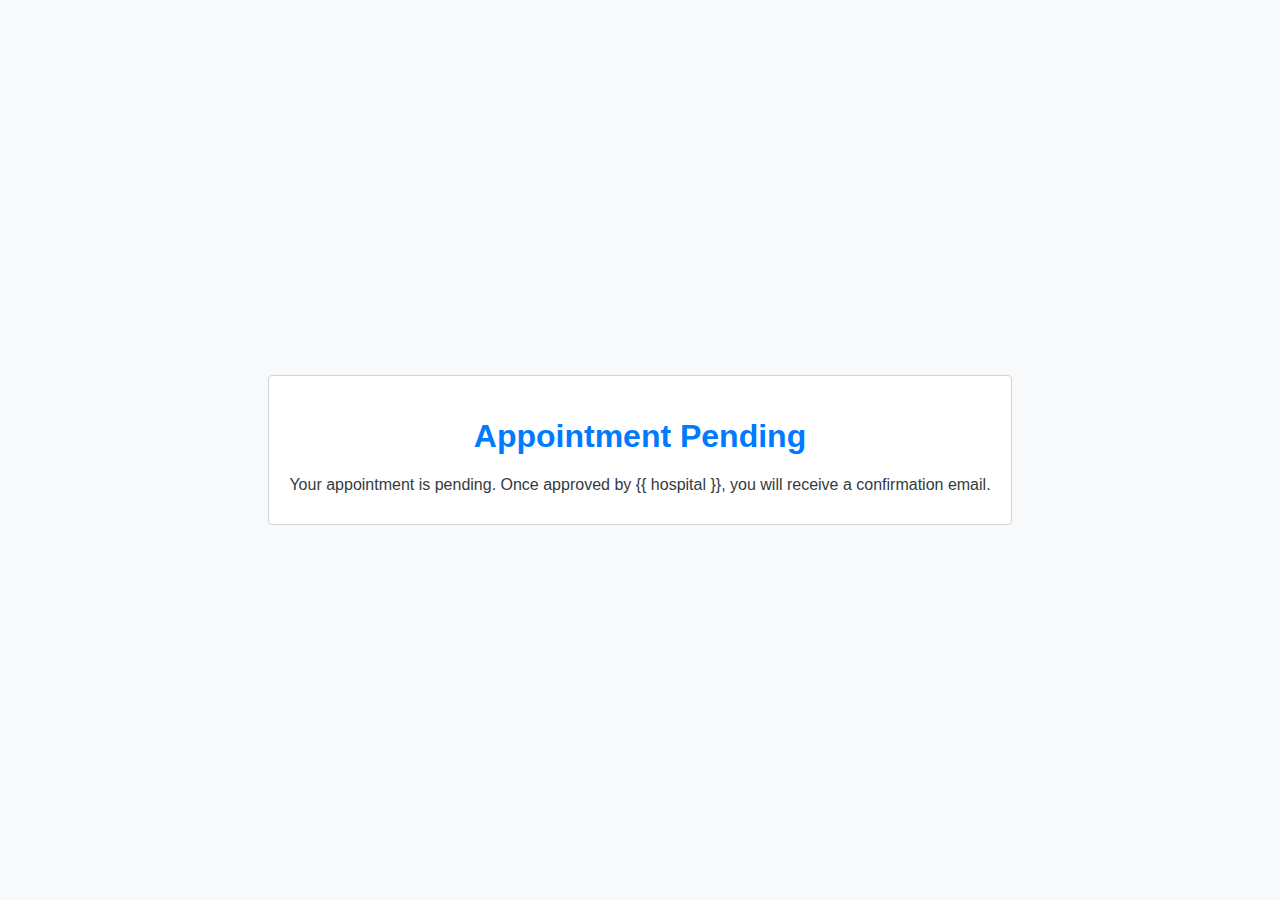
<file: templates/appointment_pending.html>
<!DOCTYPE html>
<html lang="en">
<head>
    <meta charset="UTF-8">
    <meta name="viewport" content="width=device-width, initial-scale=1.0">
    <title>Appointment Pending</title>
    <style>
        body {
            font-family: Arial, sans-serif;
            background-color: #f8f9fa;
            color: #343a40;
            margin: 0;
            padding: 0;
            display: flex;
            justify-content: center;
            align-items: center;
            height: 100vh;
        }
        .message-box {
            text-align: center;
            padding: 20px;
            border: 1px solid #ced4da;
            border-radius: 4px;
            background-color: #ffffff;
        }
        .message-box h1 {
            color: #007bff;
        }
        .message-box p {
            margin: 10px 0;
        }
    </style>
</head>
<body>
    <div class="message-box">
        <h1>Appointment Pending</h1>
        <p>Your appointment is pending. Once approved by {{ hospital }}, you will receive a confirmation email.</p>
    </div>
</body>
</html>
</file>
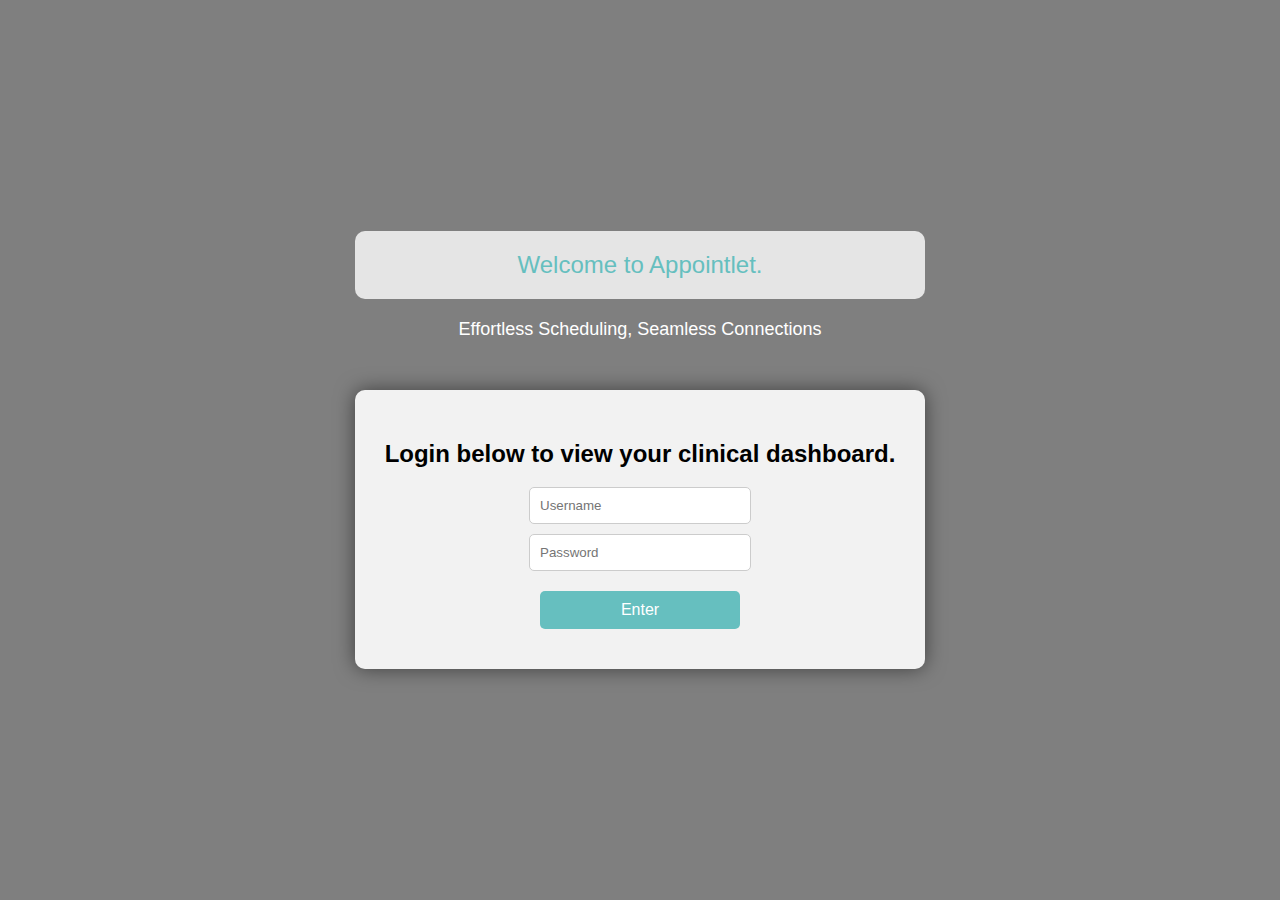
<file: templates/clinician_login.html>
<!DOCTYPE html>
<html lang="en">
<head>
    <meta charset="UTF-8">
    <meta name="viewport" content="width=device-width, initial-scale=1.0">
    <title>Clinician Login</title>
    <style>
        body {
            font-family: Arial, sans-serif;
            margin: 0;
            padding: 0;
            display: flex;
            justify-content: center;
            align-items: center;
            height: 100vh;
            overflow: hidden;
            background: url('{{ url_for('static', filename='billy-huynh-W8KTS-mhFUE-unsplash.jpg') }}') no-repeat center center fixed;
            background-size: cover;
        }
        .overlay {
            position: absolute;
            top: 0;
            left: 0;
            width: 100%;
            height: 100%;
            background-color: rgba(0, 0, 0, 0.5);
            z-index: 1;
        }
        .container {
            position: relative;
            z-index: 2;
            text-align: center;
        }
        .login-box {
            background-color: rgba(255, 255, 255, 0.9);
            padding: 30px;
            border-radius: 10px;
            display: inline-block;
            margin-top: 50px;
            box-shadow: 0px 0px 20px rgba(0, 0, 0, 0.5);
        }
        .login-box input {
            display: block;
            width: 200px;
            padding: 10px;
            margin: 10px auto;
            border: 1px solid #ccc;
            border-radius: 5px;
        }
        .login-box button {
            width: 200px;
            padding: 10px;
            margin: 10px auto;
            border: none;
            background-color: #66bfbf;
            color: #fff;
            border-radius: 5px;
            cursor: pointer;
            font-size: 16px;
        }
        .login-box button:hover {
            background-color: #55a5a5;
        }
        .header {
            background-color: rgba(255, 255, 255, 0.8);
            padding: 20px;
            color: #66bfbf;
            font-size: 24px;
            text-align: center;
            border-radius: 10px;
            margin-bottom: 20px;
        }
        .subheader {
            color: #fff;
            margin-top: 10px;
            font-size: 18px;
        }
    </style>
</head>
<body>
    <div class="overlay"></div>
    <div class="container">
        <div class="header">
            Welcome to Appointlet.
        </div>
        <div class="subheader">
            Effortless Scheduling, Seamless Connections
        </div>
        <div class="login-box">
            <h2>Login below to view your clinical dashboard.</h2>
            <form>
                <input type="text" placeholder="Username" required>
                <input type="password" placeholder="Password" required>
                <button type="button" onclick="window.location.href='/dashboard'">Enter</button>
            </form>
        </div>
    </div>
</body>
</html>
</file>
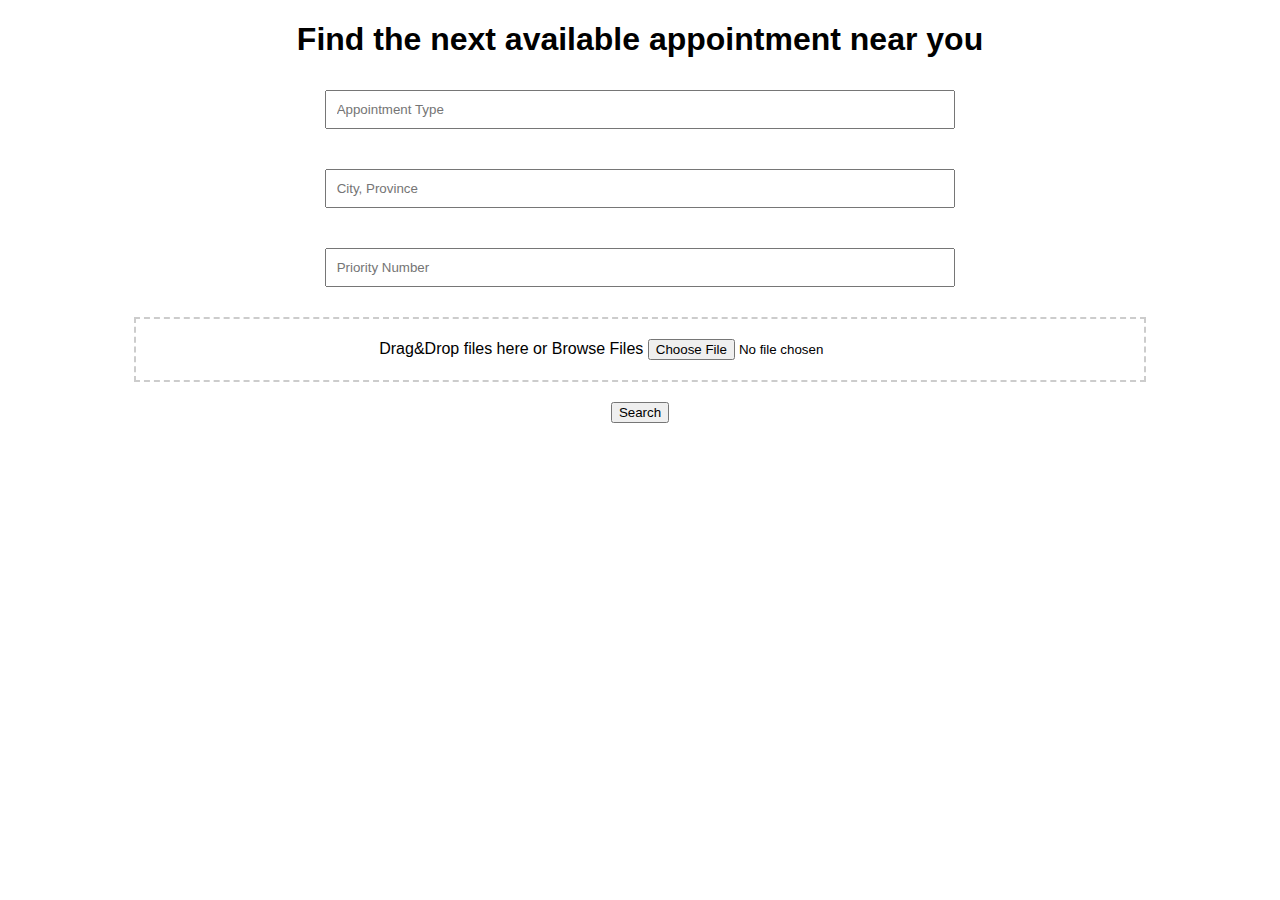
<file: templates/upload.html>
<!DOCTYPE html>
<html lang="en">
<head>
    <meta charset="UTF-8">
    <meta name="viewport" content="width=device-width, initial-scale=1.0">
    <title>Find the next available appointment</title>
    <style>
        /* Add your styles here */
        body {
            font-family: Arial, sans-serif;
        }
        .container {
            width: 80%;
            margin: 0 auto;
            text-align: center;
        }
        .form-group {
            margin: 20px 0;
        }
        input[type="text"], input[type="number"] {
            width: 60%;
            padding: 10px;
            margin: 10px 0;
            display: inline-block;
        }
        .file-upload {
            border: 2px dashed #ccc;
            padding: 20px;
            cursor: pointer;
        }
        .file-upload:hover {
            border-color: #888;
        }
    </style>
</head>
<body>
    <div class="container">
        <h1>Find the next available appointment near you</h1>
        <form action="/search_appointments" method="POST" enctype="multipart/form-data">
            <div class="form-group">
                <input type="text" name="appointment_type" placeholder="Appointment Type" required>
            </div>
            <div class="form-group">
                <input type="text" name="location" placeholder="City, Province" required>
            </div>
            <div class="form-group">
                <input type="number" name="priority_number" placeholder="Priority Number" required>
            </div>
            <div class="form-group file-upload">
                <label for="file">Drag&Drop files here or Browse Files</label>
                <input type="file" id="file" name="file" required>
            </div>
            <div class="form-group">
                <button type="submit">Search</button>
            </div>
        </form>
    </div>
</body>
</html>
</file>
